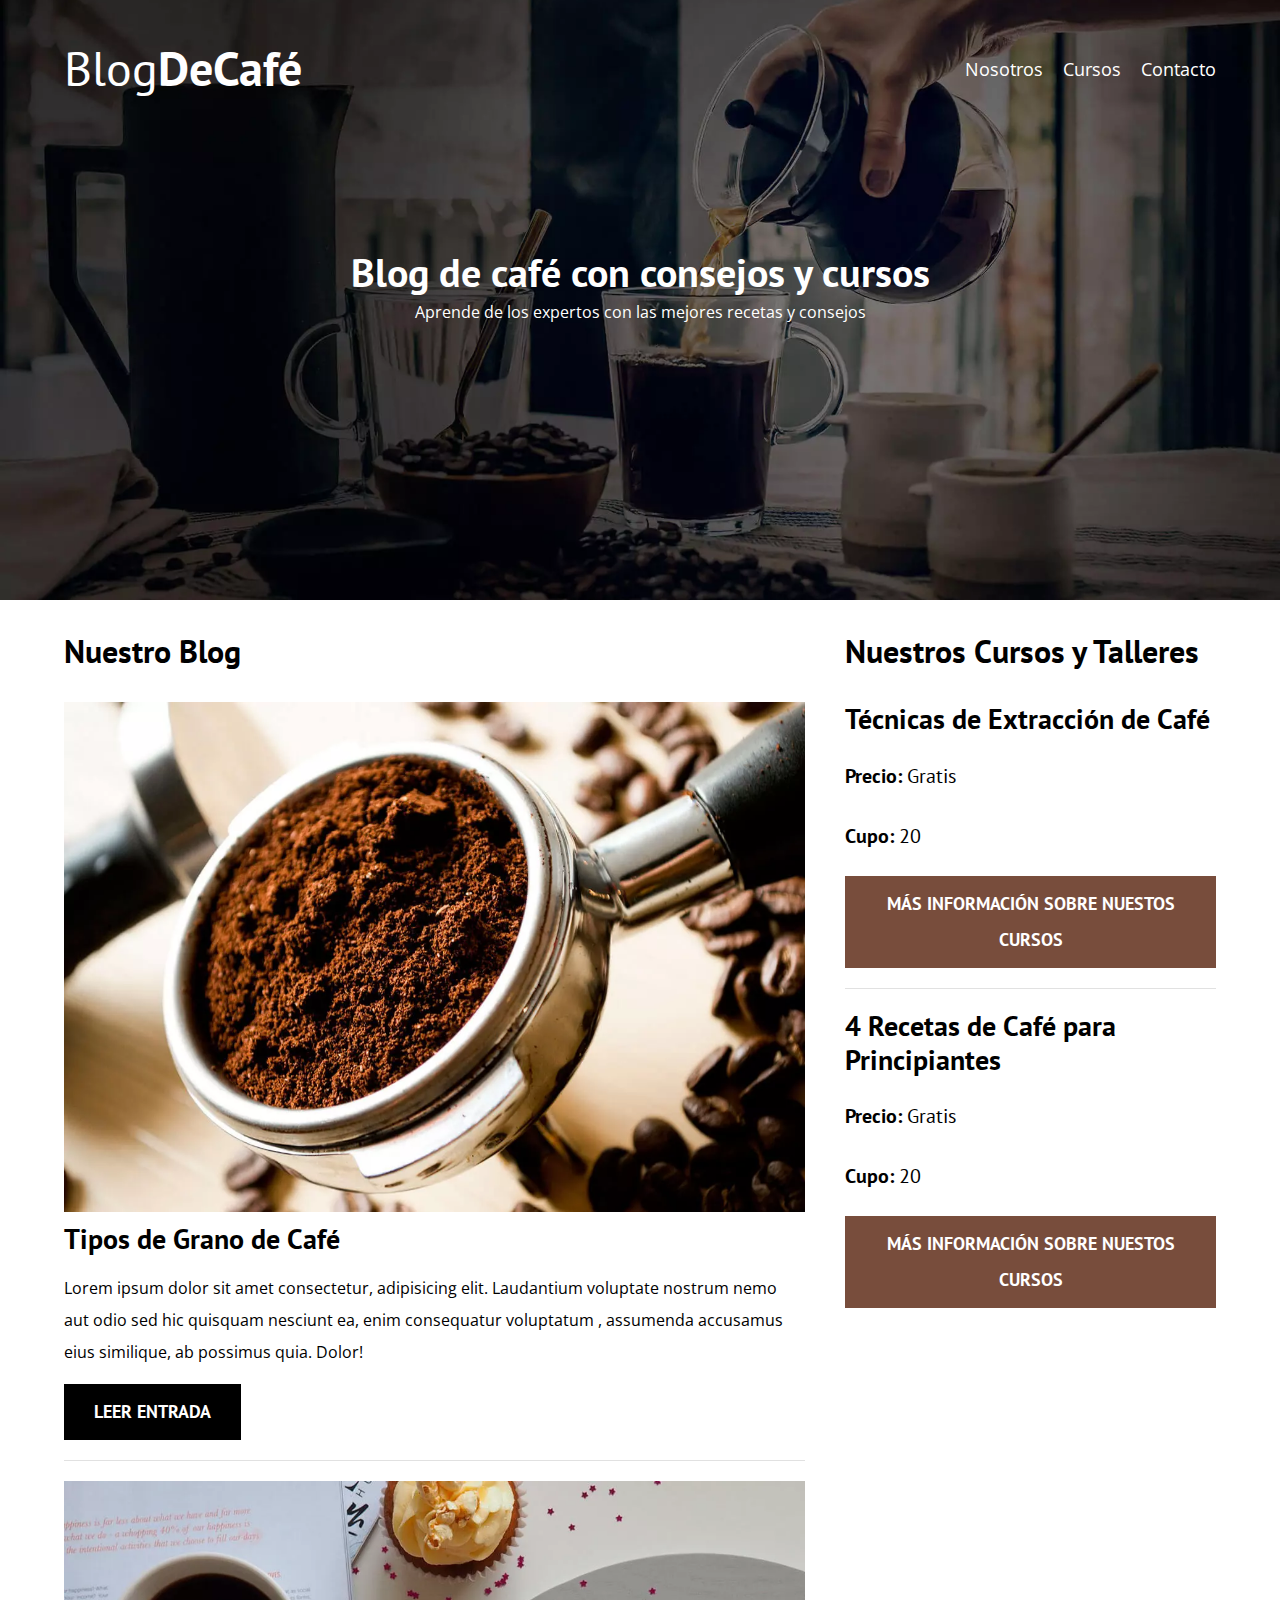
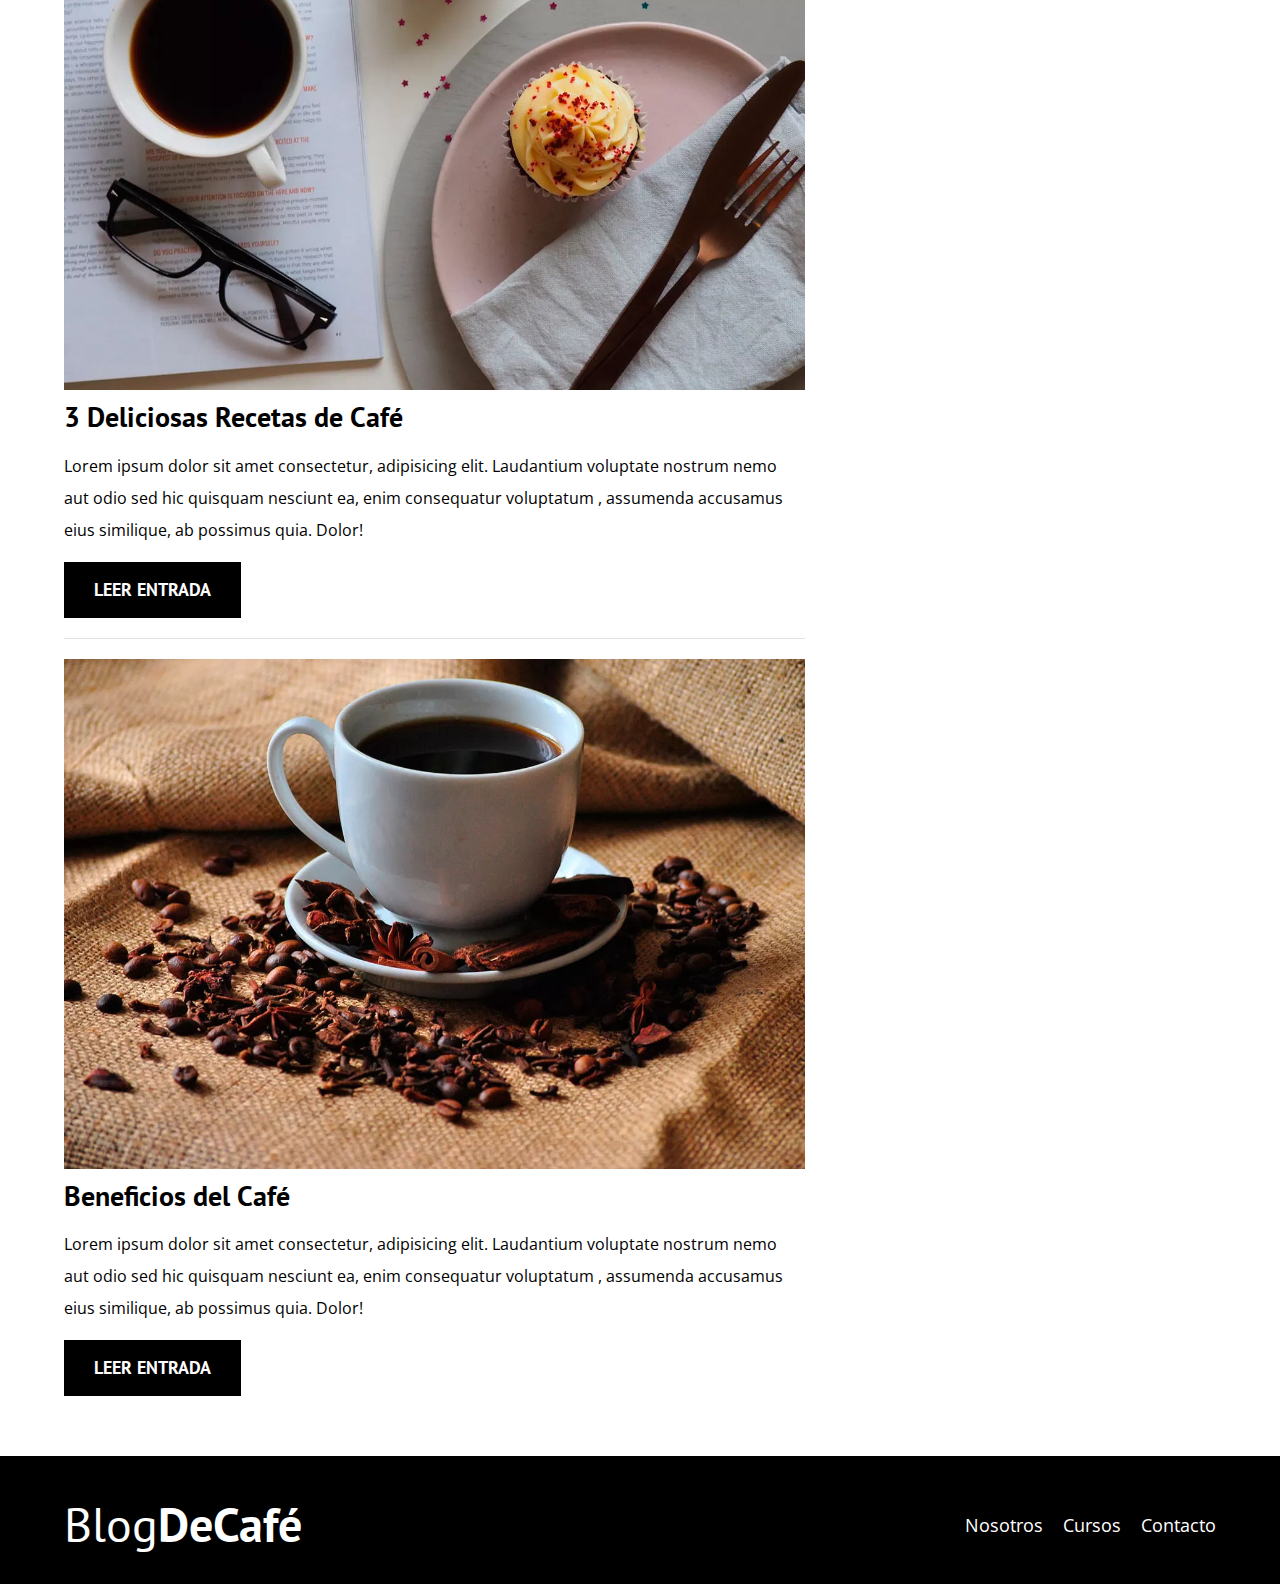
<file: index.html>
<!DOCTYPE html>
<html lang="en">

<head>
    <meta charset="UTF-8">
    <meta name="viewport" content="width=device-width, initial-scale=1.0">
    <title>BlogDeCafé</title>
    <meta name="description" content="Página web de blog de café">
    <link rel="stylesheet" href="css/normalize.css">
    <link rel="preconnect" href="https://fonts.googleapis.com">
    <link rel="preconnect" href="https://fonts.gstatic.com" crossorigin>

    <!--Prefetch-->
    <link rel="prefetch" href="nosotros.html" as="document">

    <!--Preload-->
    <link rel="preload" href="css/normalize.css" as="style">
    <link rel="stylesheet" href="css/normalize.css">

    <link rel="preload" href="https://fonts.googleapis.com/css2?family=Open+Sans&family=PT+Sans:ital,wght@0,700;1,400&display=swap" 
    crossorigin="crossorigin" as="font">
    <link href="https://fonts.googleapis.com/css2?family=Open+Sans&family=PT+Sans:ital,wght@0,700;1,400&display=swap"
    rel="stylesheet">

    <link rel="preload" href="css/style.css" as="style">
    <link rel="stylesheet" href="css/style.css">

</head>

<body>

    <header class="header">
        <div class="contenedor">
            <div class="barra">
                <a class="logo" href="index.html">
                    <h1 class="logo__nombre 
                    no-margin
                    centrar-texto">Blog<span class="logo__bold">DeCafé</span></h1>
                </a>

                <nav class="navegacion">
                    <a href="nosotros.html" class="navegacion__enlace">Nosotros</a>
                    <a href="cursos.html" class="navegacion__enlace">Cursos</a>
                    <a href="contacto.html" class="navegacion__enlace">Contacto</a>
                </nav>
            </div>
        </div>

        <div class="header__texto">
            <h2 class="no-margin">Blog de café con consejos y cursos</h2>
            <p class="no-margin">Aprende de los expertos con las mejores recetas y consejos</p>
        </div>
    </header>

    <div class="contenedor contenido-principal">
        <main class="blog">
            <h3>Nuestro Blog</h3>

            <article class="entrada">
                <div class="entrada__imagen">
                    <picture>
                        <source srcset="img/blog1.webp" type="image/webp" loading="lazy">
                        <img src="img/blog1.jpg" alt="imagen blog" loading="lazy">
                    </picture>    
                </div>

                <div class="entrada__contenido">
                    <h4 class="no-margin">Tipos de Grano de Café</h4>
                    <p>Lorem ipsum dolor sit amet consectetur, adipisicing elit. Laudantium
                        voluptate nostrum nemo aut odio sed hic quisquam nesciunt ea, enim consequatur voluptatum
                        , assumenda accusamus eius similique, ab possimus quia. Dolor!</p>
                    <a href="entrada.html" class="boton boton--primario">Leer Entrada</a>
                </div>
            </article>

            <article class="entrada">
                <div class="entrada__imagen">
                    <picture>
                        <source srcset="img/blog2.webp" type="image/webp" loading="lazy">
                        <img src="img/blog2.jpg" alt="imagen blog" loading="lazy">
                    </picture> 
                </div>

                <div class="entrada__contenido">
                    <h4 class="no-margin">3 Deliciosas Recetas de Café</h4>
                    <p>Lorem ipsum dolor sit amet consectetur, adipisicing elit. Laudantium
                        voluptate nostrum nemo aut odio sed hic quisquam nesciunt ea, enim consequatur voluptatum
                        , assumenda accusamus eius similique, ab possimus quia. Dolor!</p>
                    <a href="entrada.html" class="boton boton--primario">Leer Entrada</a>
                </div>
            </article>

            <article class="entrada">
                <div class="entrada__imagen">
                    <picture>
                        <source srcset="img/blog3.webp" type="image/webp" loading="lazy">
                        <img src="img/blog3.jpg" alt="imagen blog" loading="lazy">
                    </picture> 
                </div>

                <div class="entrada__contenido">
                    <h4 class="no-margin">Beneficios del Café</h4>
                    <p>Lorem ipsum dolor sit amet consectetur, adipisicing elit. Laudantium
                        voluptate nostrum nemo aut odio sed hic quisquam nesciunt ea, enim consequatur voluptatum
                        , assumenda accusamus eius similique, ab possimus quia. Dolor!</p>
                    <a href="entrada.html" class="boton boton--primario">Leer Entrada</a>
                </div>
            </article>
        </main>
        <aside class="sidebar">
            <h3>Nuestros Cursos y Talleres</h3>
            <ul class="cursos no-padding">
                <li class="widget-curso">
                    <h4 class="no-margin">Técnicas de Extracción de Café</h4>
                    <p class="widget-curso__label"> Precio:
                        <span class="widget-curso__info">Gratis</span>
                    </p>
                    <p class="widget-curso__label"> Cupo:
                        <span class="widget-curso__info">20</span>
                    </p>
                    <a href="entrada.html" class="boton boton--secundario">Más Información sobre nuestos cursos</a>
                </li>
                <li class="widget-curso">
                    <h4 class="no-margin">4 Recetas de Café para Principiantes</h4>
                    <p class="widget-curso__label"> Precio:
                        <span class="widget-curso__info">Gratis</span>
                    </p>
                    <p class="widget-curso__label"> Cupo:
                        <span class="widget-curso__info">20</span>
                    </p>
                    <a href="entrada.html" class="boton boton--secundario">Más Información sobre nuestos cursos</a>
                </li>
                
            </ul>
        </aside>
    </div>

    <footer class="footer">
        <div class="contenedor">
            <div class="barra">
                <a class="logo" href="index.html">
                    <h1 class="logo__nombre 
                    no-margin
                    centrar-texto">Blog<span class="logo__bold">DeCafé</span></h1>
                </a>

                <nav class="navegacion">
                    <a href="nosotros.html" class="navegacion__enlace">Nosotros</a>
                    <a href="cursos.html" class="navegacion__enlace">Cursos</a>
                    <a href="contacto.html" class="navegacion__enlace">Contacto</a>
                </nav>
            </div>
        </div>
    </footer>

    <script src="js/modernizr.js"></script>

</body>

</html>
</file>
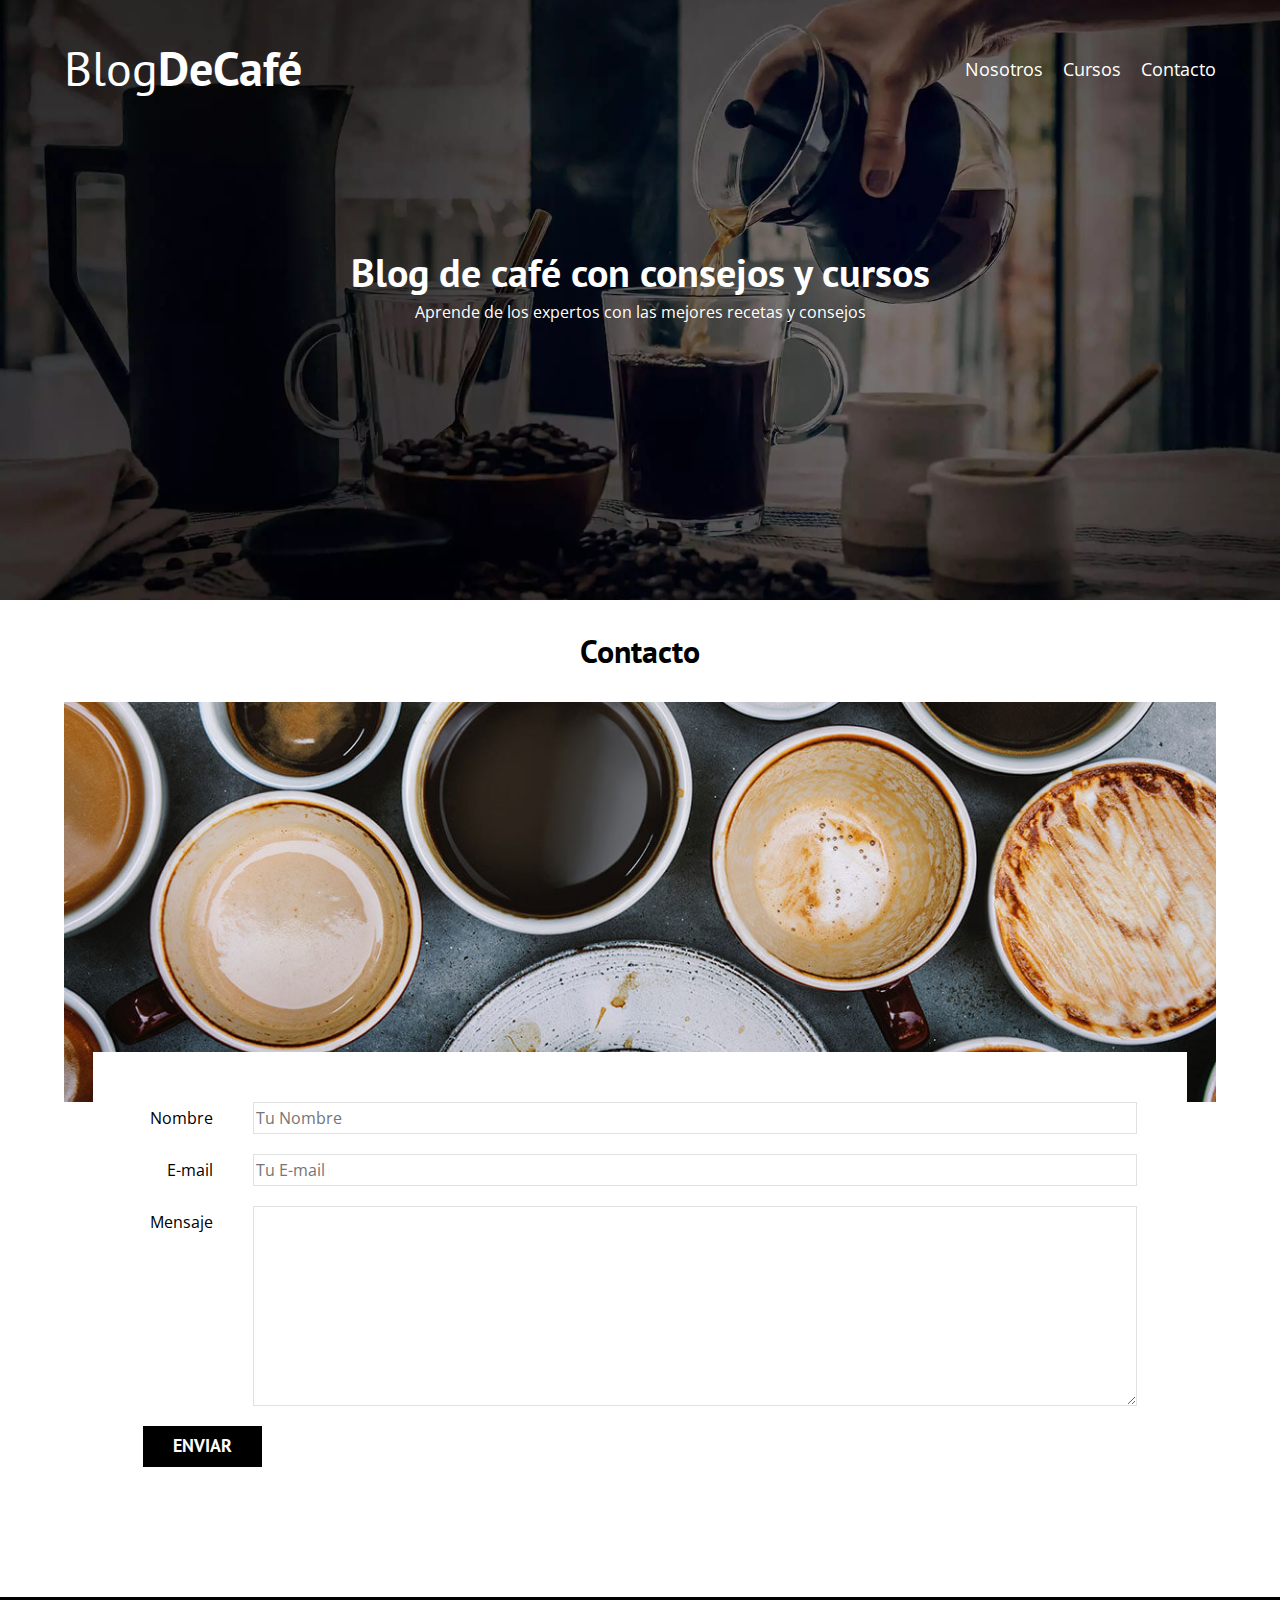
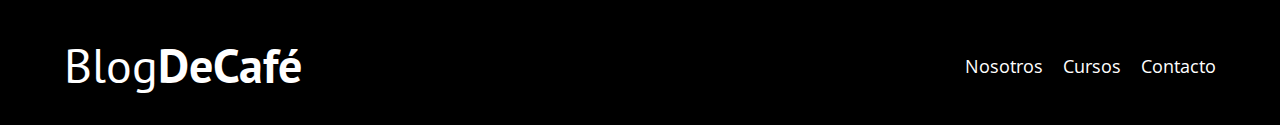
<file: contacto.html>
<!DOCTYPE html>
<html lang="en">

<head>
    <meta charset="UTF-8">
    <meta name="viewport" content="width=device-width, initial-scale=1.0">
    <title>BlogDeCafé</title>
    <link rel="stylesheet" href="css/normalize.css">
    <link rel="preconnect" href="https://fonts.googleapis.com">
    <link rel="preconnect" href="https://fonts.gstatic.com" crossorigin>
    <link href="https://fonts.googleapis.com/css2?family=Open+Sans&family=PT+Sans:ital,wght@0,700;1,400&display=swap"
        rel="stylesheet">
    <link rel="stylesheet" href="css/style.css">
</head>

<body>

    <header class="header">
        <div class="contenedor">
            <div class="barra">
                <a class="logo" href="index.html">
                    <h1 class="logo__nombre 
                    no-margin
                    centrar-texto">Blog<span class="logo__bold">DeCafé</span></h1>
                </a>

                <nav class="navegacion">
                    <a href="nosotros.html" class="navegacion__enlace">Nosotros</a>
                    <a href="cursos.html" class="navegacion__enlace">Cursos</a>
                    <a href="contacto.html" class="navegacion__enlace">Contacto</a>
                </nav>
            </div>
        </div>

        <div class="header__texto">
            <h2 class="no-margin">Blog de café con consejos y cursos</h2>
            <p class="no-margin">Aprende de los expertos con las mejores recetas y consejos</p>
        </div>
    </header>

    <main class="contenedor">
        <h3 class="centrar-texto">Contacto</h3>
        
        <div class="contacto-bg"></div>

        <form class="formulario">
            <div class="campo">
                <label class="campo__label" for="nombre">Nombre</label>
                <input class="campo__field" type="text" placeholder="Tu Nombre" id="nombre">
            </div>
            <div class="campo">
                <label class="campo__label" for="email">E-mail</label>
                <input class="campo__field" type="email" placeholder="Tu E-mail" id="email">
            </div>
            <div class="campo">
                <label class="campo__label" for="mensaje">Mensaje</label>
                <textarea class="campo__field campo__field--textarea" id="mensaje"></textarea>
            </div>

            <div class="campo">
                <input type="submit" value="Enviar" class="boton boton--primario">
            </div>
        </form>


    </main>

    <footer class="footer">
        <div class="contenedor">
            <div class="barra">
                <a class="logo" href="index.html">
                    <h1 class="logo__nombre 
                    no-margin
                    centrar-texto">Blog<span class="logo__bold">DeCafé</span></h1>
                </a>

                <nav class="navegacion">
                    <a href="nosotros.html" class="navegacion__enlace">Nosotros</a>
                    <a href="cursos.html" class="navegacion__enlace">Cursos</a>
                    <a href="contacto.html" class="navegacion__enlace">Contacto</a>
                </nav>
            </div>
        </div>
    </footer>

    <script src="js/modernizr.js"></script>

</body>

</html>
</file>
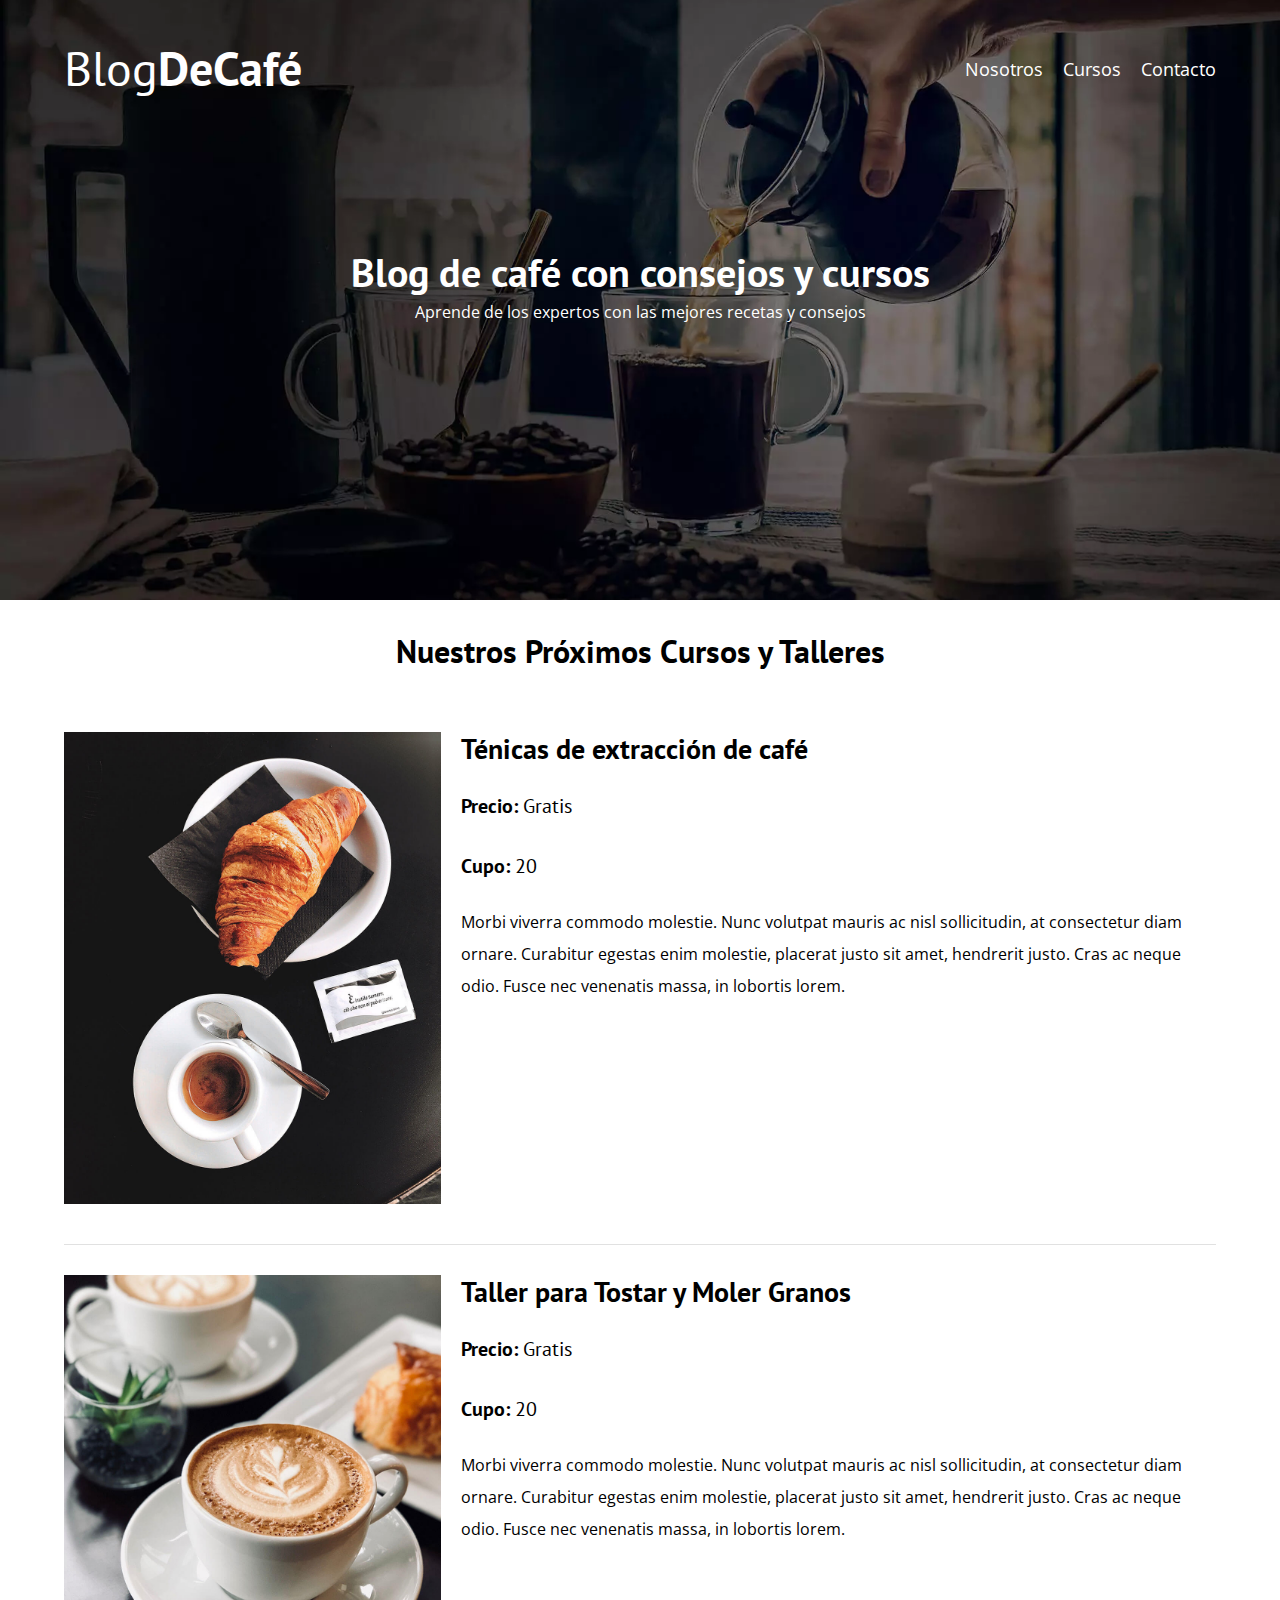
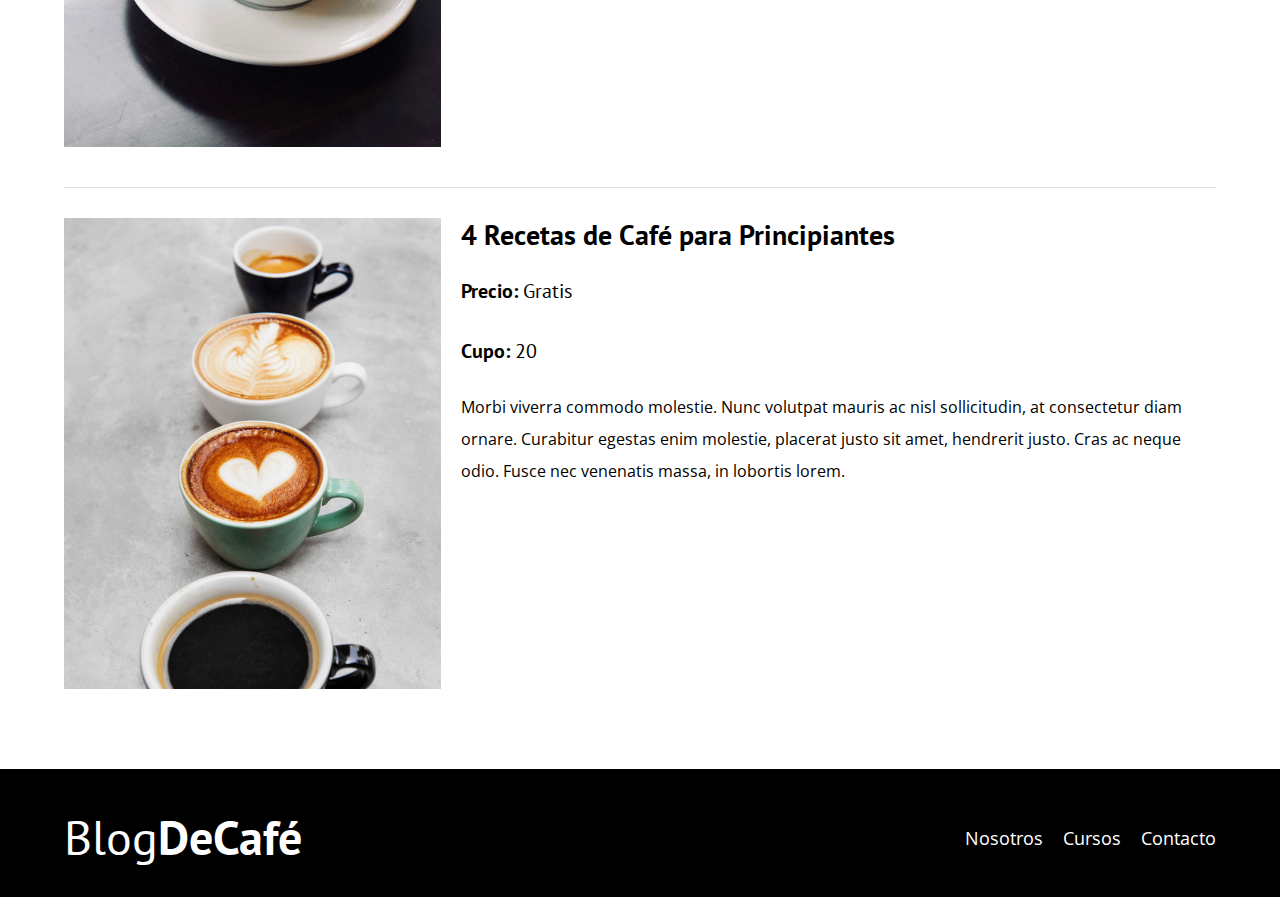
<file: cursos.html>
<!DOCTYPE html>
<html lang="en">

<head>
    <meta charset="UTF-8">
    <meta name="viewport" content="width=device-width, initial-scale=1.0">
    <title>BlogDeCafé</title>
    <link rel="stylesheet" href="css/normalize.css">
    <link rel="preconnect" href="https://fonts.googleapis.com">
    <link rel="preconnect" href="https://fonts.gstatic.com" crossorigin>
    <link href="https://fonts.googleapis.com/css2?family=Open+Sans&family=PT+Sans:ital,wght@0,700;1,400&display=swap"
        rel="stylesheet">
    <link rel="stylesheet" href="css/style.css">
</head>

<body>

    <header class="header">
        <div class="contenedor">
            <div class="barra">
                <a class="logo" href="index.html">
                    <h1 class="logo__nombre 
                    no-margin
                    centrar-texto">Blog<span class="logo__bold">DeCafé</span></h1>
                </a>

                <nav class="navegacion">
                    <a href="nosotros.html" class="navegacion__enlace">Nosotros</a>
                    <a href="cursos.html" class="navegacion__enlace">Cursos</a>
                    <a href="contacto.html" class="navegacion__enlace">Contacto</a>
                </nav>
            </div>
        </div>

        <div class="header__texto">
            <h2 class="no-margin">Blog de café con consejos y cursos</h2>
            <p class="no-margin">Aprende de los expertos con las mejores recetas y consejos</p>
        </div>
    </header>

    <main class="contenedor">
        <h3 class="centrar-texto">Nuestros Próximos Cursos y Talleres</h3>

        <div class="curso">
            <div class="curso__imagen">
                <img src="img/curso1.jpg" alt="Imagen del curso">
            </div>
            <div class="curso__informacion">
                <h4 class="no-margin">Ténicas de extracción de café</h4>
                <p class="widget-curso__label"> Precio:
                    <span class="widget-curso__info">Gratis</span>
                </p>
                <p class="widget-curso__label"> Cupo:
                    <span class="widget-curso__info">20</span>
                </p>
                <p class="curso__descripcion">
                    Morbi viverra commodo molestie. Nunc volutpat mauris ac nisl sollicitudin, at consectetur diam
                    ornare. Curabitur egestas enim molestie, placerat justo sit amet, hendrerit justo. Cras ac neque
                    odio. Fusce nec venenatis massa, in lobortis lorem.
                </p>
            </div> <!--.curso__informacion-->
        </div> <!--.curso-->
        <div class="curso">
            <div class="curso__imagen">
                <img src="img/curso2.jpg" alt="Imagen del curso">
            </div>
            <div class="curso__informacion">
                <h4 class="no-margin">Taller para Tostar y Moler Granos</h4>
                <p class="widget-curso__label"> Precio:
                    <span class="widget-curso__info">Gratis</span>
                </p>
                <p class="widget-curso__label"> Cupo:
                    <span class="widget-curso__info">20</span>
                </p>
                <p class="curso__descripcion">
                    Morbi viverra commodo molestie. Nunc volutpat mauris ac nisl sollicitudin, at consectetur diam
                    ornare. Curabitur egestas enim molestie, placerat justo sit amet, hendrerit justo. Cras ac neque
                    odio. Fusce nec venenatis massa, in lobortis lorem.
                </p>
            </div> <!--.curso__informacion-->
        </div> <!--.curso-->
        <div class="curso">
            <div class="curso__imagen">
                <img src="img/curso3.jpg" alt="Imagen del curso">
            </div>
            <div class="curso__informacion">
                <h4 class="no-margin">4 Recetas de Café para Principiantes</h4>
                <p class="widget-curso__label"> Precio:
                    <span class="widget-curso__info">Gratis</span>
                </p>
                <p class="widget-curso__label"> Cupo:
                    <span class="widget-curso__info">20</span>
                </p>
                <p class="curso__descripcion">
                    Morbi viverra commodo molestie. Nunc volutpat mauris ac nisl sollicitudin, at consectetur diam
                    ornare. Curabitur egestas enim molestie, placerat justo sit amet, hendrerit justo. Cras ac neque
                    odio. Fusce nec venenatis massa, in lobortis lorem.
                </p>
            </div> <!--.curso__informacion-->
        </div> <!--.curso-->


    </main>

    <footer class="footer">
        <div class="contenedor">
            <div class="barra">
                <a class="logo" href="index.html">
                    <h1 class="logo__nombre 
                    no-margin
                    centrar-texto">Blog<span class="logo__bold">DeCafé</span></h1>
                </a>

                <nav class="navegacion">
                    <a href="nosotros.html" class="navegacion__enlace">Nosotros</a>
                    <a href="cursos.html" class="navegacion__enlace">Cursos</a>
                    <a href="contacto.html" class="navegacion__enlace">Contacto</a>
                </nav>
            </div>
        </div>
    </footer>

    <script src="js/modernizr.js"></script>

</body>

</html>
</file>
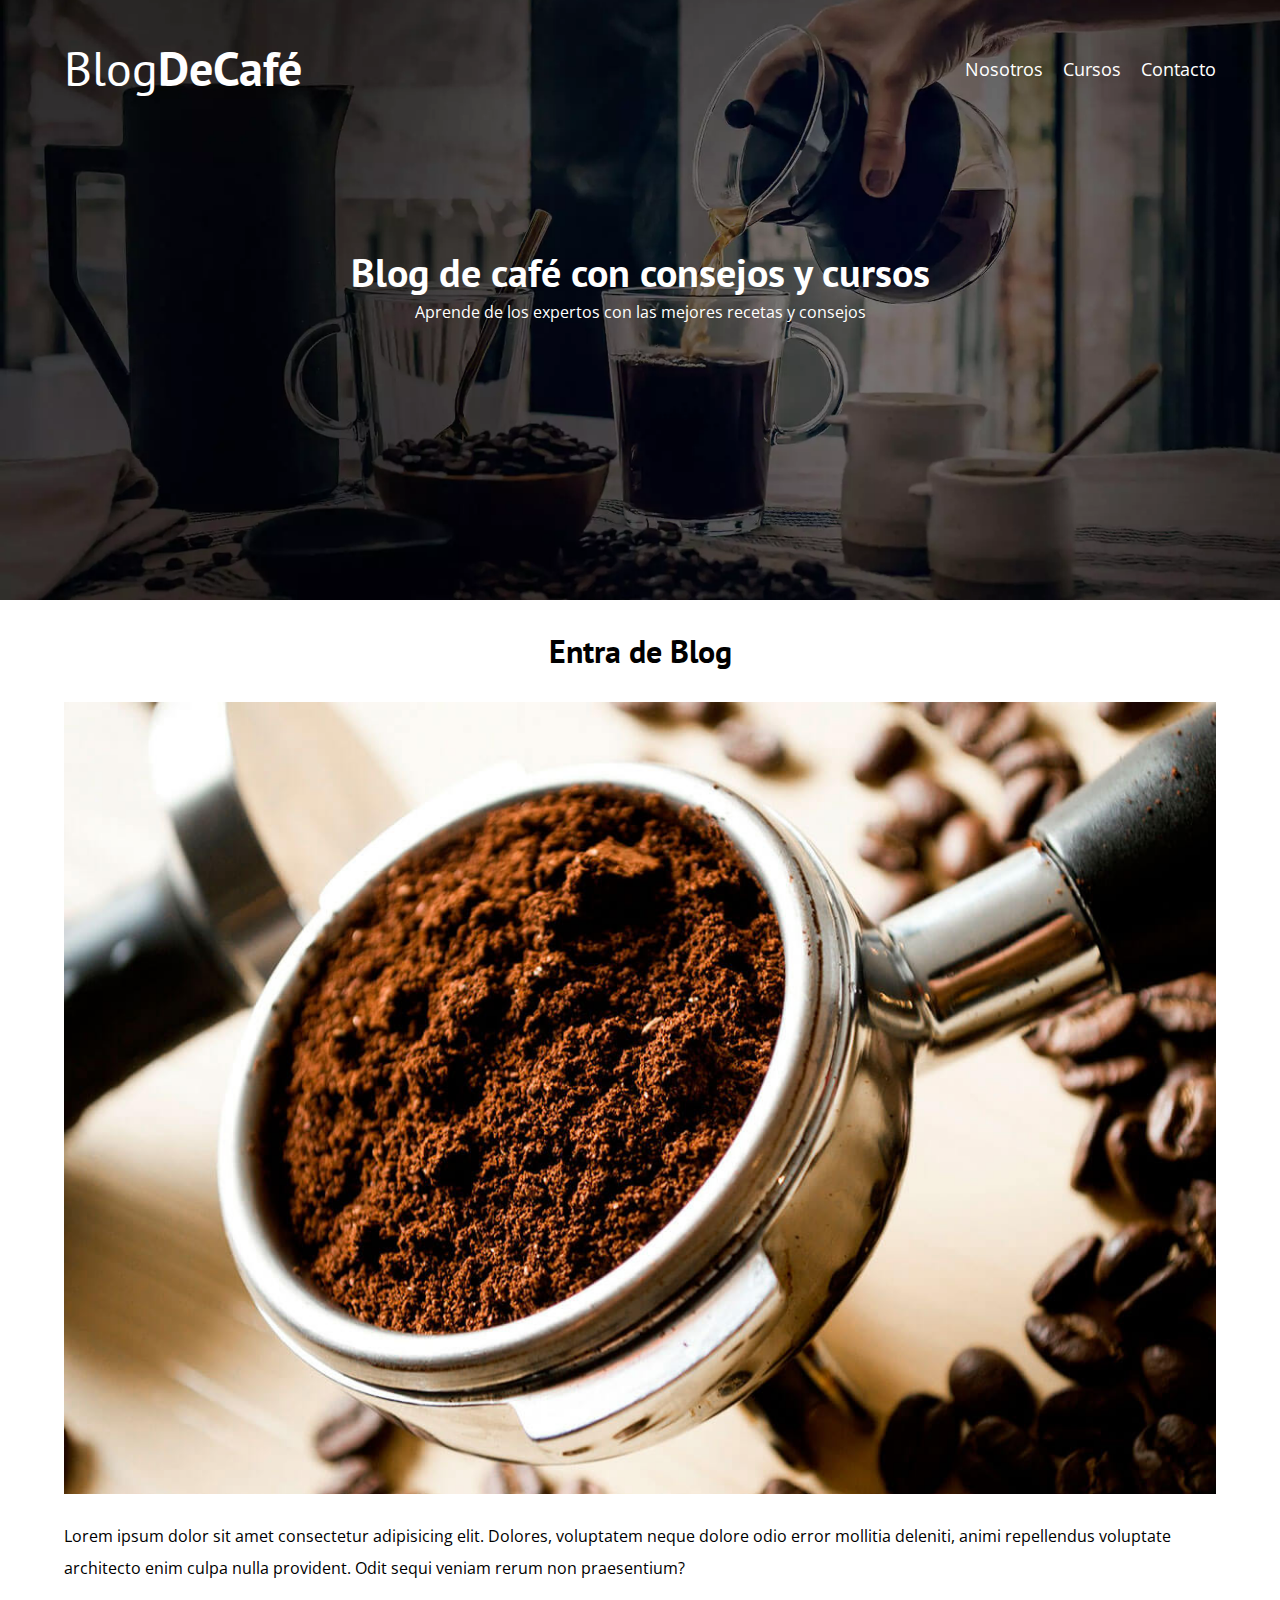
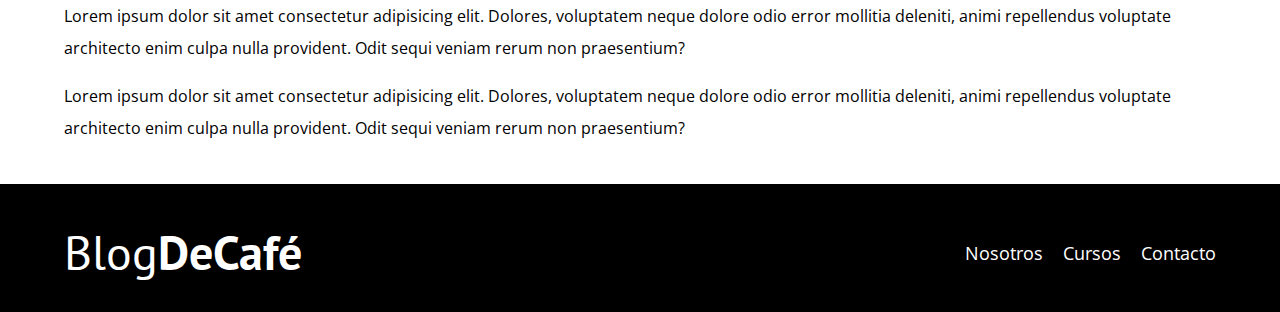
<file: entrada.html>
<!DOCTYPE html>
<html lang="en">

<head>
    <meta charset="UTF-8">
    <meta name="viewport" content="width=device-width, initial-scale=1.0">
    <title>BlogDeCafé</title>
    <link rel="stylesheet" href="css/normalize.css">
    <link rel="preconnect" href="https://fonts.googleapis.com">
    <link rel="preconnect" href="https://fonts.gstatic.com" crossorigin>
    <link href="https://fonts.googleapis.com/css2?family=Open+Sans&family=PT+Sans:ital,wght@0,700;1,400&display=swap"
        rel="stylesheet">
    <link rel="stylesheet" href="css/style.css">
</head>

<body>

    <header class="header">
        <div class="contenedor">
            <div class="barra">
                <a class="logo" href="index.html">
                    <h1 class="logo__nombre 
                    no-margin
                    centrar-texto">Blog<span class="logo__bold">DeCafé</span></h1>
                </a>

                <nav class="navegacion">
                    <a href="nosotros.html" class="navegacion__enlace">Nosotros</a>
                    <a href="cursos.html" class="navegacion__enlace">Cursos</a>
                    <a href="contacto.html" class="navegacion__enlace">Contacto</a>
                </nav>
            </div>
        </div>

        <div class="header__texto">
            <h2 class="no-margin">Blog de café con consejos y cursos</h2>
            <p class="no-margin">Aprende de los expertos con las mejores recetas y consejos</p>
        </div>
    </header>

    <main class="contenedor">
        <h3 class="centrar-texto">Entra de Blog</h3>

        <img src="img/blog1.jpg" alt="imagen del blog">

        <p>Lorem ipsum dolor sit amet consectetur adipisicing elit. Dolores, voluptatem neque dolore odio error mollitia
            deleniti, animi repellendus voluptate architecto enim culpa nulla provident. Odit sequi veniam rerum non
            praesentium?</p>
        <p>Lorem ipsum dolor sit amet consectetur adipisicing elit. Dolores, voluptatem neque dolore odio error mollitia
            deleniti, animi repellendus voluptate architecto enim culpa nulla provident. Odit sequi veniam rerum non
            praesentium?</p>
        <p>Lorem ipsum dolor sit amet consectetur adipisicing elit. Dolores, voluptatem neque dolore odio error mollitia
            deleniti, animi repellendus voluptate architecto enim culpa nulla provident. Odit sequi veniam rerum non
            praesentium?</p>

    </main>

    <footer class="footer">
        <div class="contenedor">
            <div class="barra">
                <a class="logo" href="index.html">
                    <h1 class="logo__nombre 
                    no-margin
                    centrar-texto">Blog<span class="logo__bold">DeCafé</span></h1>
                </a>

                <nav class="navegacion">
                    <a href="nosotros.html" class="navegacion__enlace">Nosotros</a>
                    <a href="cursos.html" class="navegacion__enlace">Cursos</a>
                    <a href="contacto.html" class="navegacion__enlace">Contacto</a>
                </nav>
            </div>
        </div>
    </footer>

    <script src="js/modernizr.js"></script>

</body>

</html>
</file>
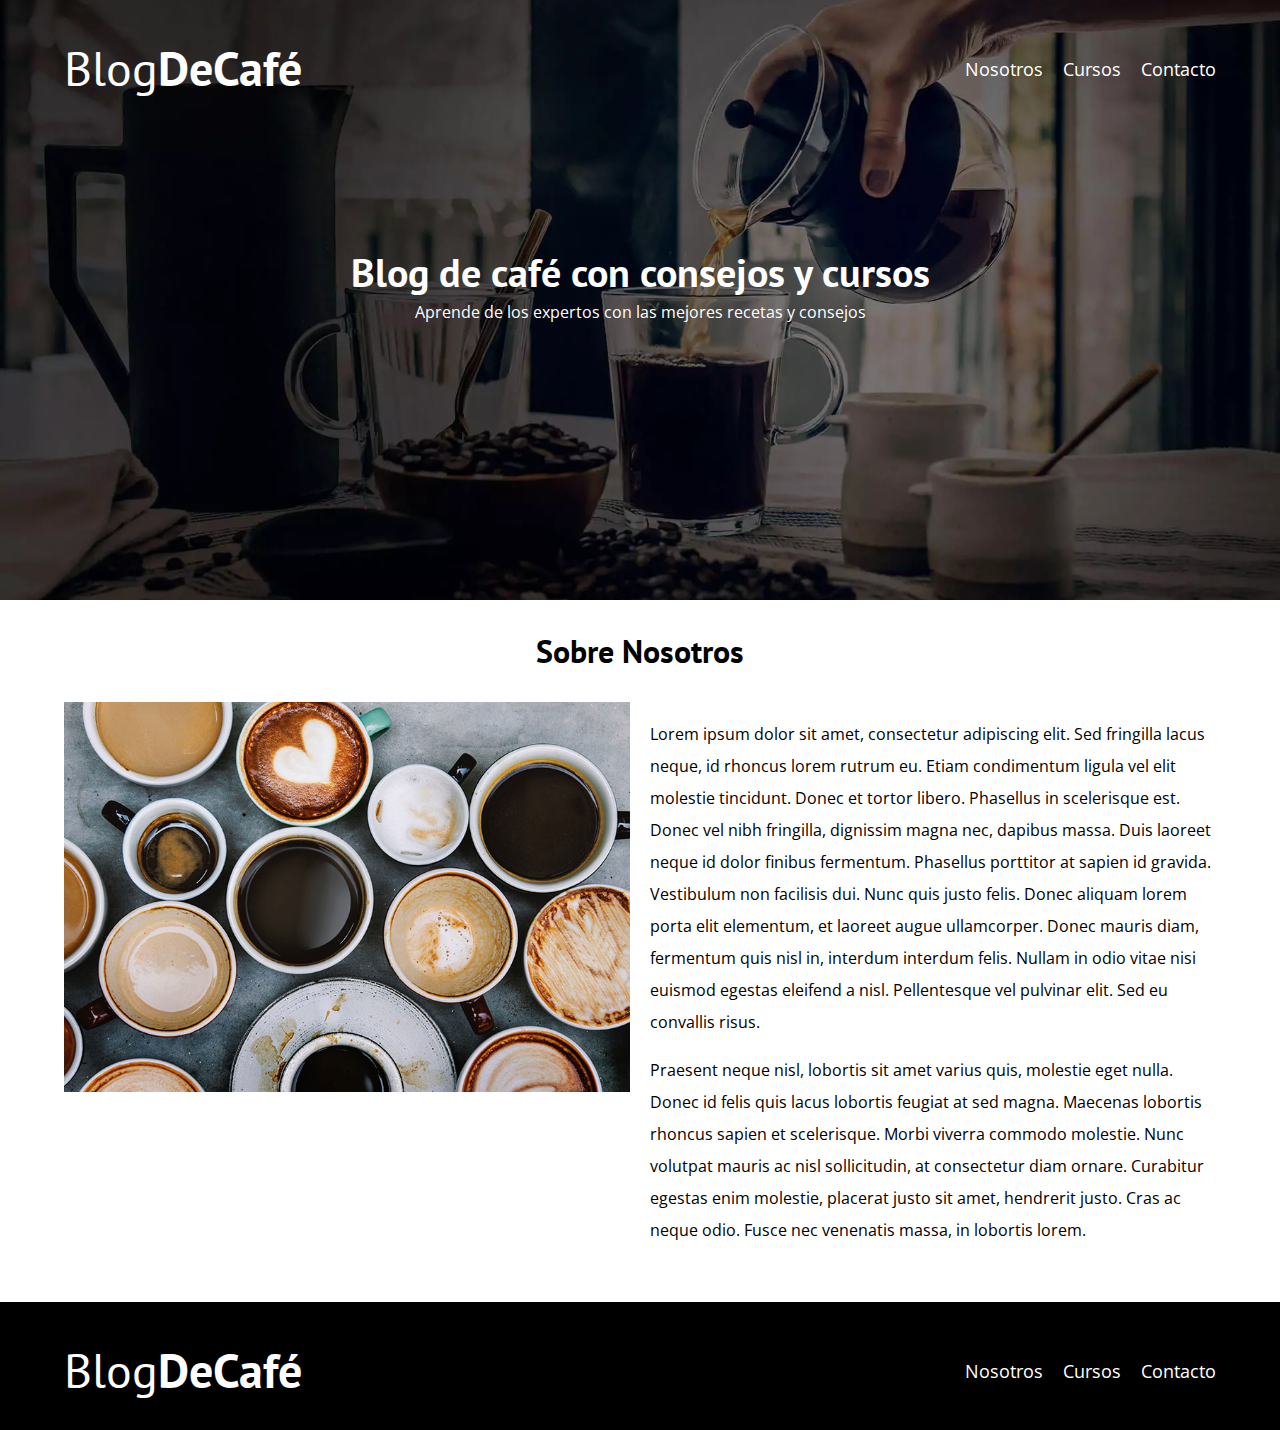
<file: nosotros.html>
<!DOCTYPE html>
<html lang="en">

<head>
    <meta charset="UTF-8">
    <meta name="viewport" content="width=device-width, initial-scale=1.0">
    <title>BlogDeCafé</title>
    <link rel="stylesheet" href="css/normalize.css">
    <link rel="preconnect" href="https://fonts.googleapis.com">
    <link rel="preconnect" href="https://fonts.gstatic.com" crossorigin>
    <link href="https://fonts.googleapis.com/css2?family=Open+Sans&family=PT+Sans:ital,wght@0,700;1,400&display=swap"
        rel="stylesheet">
    <link rel="stylesheet" href="css/style.css">
</head>

<body>

    <header class="header">
        <div class="contenedor">
            <div class="barra">
                <a class="logo" href="index.html">
                    <h1 class="logo__nombre 
                    no-margin
                    centrar-texto">Blog<span class="logo__bold">DeCafé</span></h1>
                </a>

                <nav class="navegacion">
                    <a href="nosotros.html" class="navegacion__enlace">Nosotros</a>
                    <a href="cursos.html" class="navegacion__enlace">Cursos</a>
                    <a href="contacto.html" class="navegacion__enlace">Contacto</a>
                </nav>
            </div>
        </div>

        <div class="header__texto">
            <h2 class="no-margin">Blog de café con consejos y cursos</h2>
            <p class="no-margin">Aprende de los expertos con las mejores recetas y consejos</p>
        </div>
    </header>

    <main class="contenedor">
        <h3 class="centrar-texto">Sobre Nosotros</h3>

        <div class="sobre-nosotros">
            <div class="sobre-nosotros__imagen">
                <img src="img/nosotros.jpg" alt="imagen nosotros">
            </div>

            <div class="sobre-nosotros__texto">
                <p>
                    Lorem ipsum dolor sit amet, consectetur adipiscing elit. Sed fringilla lacus neque, id rhoncus lorem
                    rutrum eu. Etiam condimentum ligula vel elit molestie tincidunt. Donec et tortor libero. Phasellus
                    in scelerisque est. Donec vel nibh fringilla, dignissim magna nec, dapibus massa. Duis laoreet neque
                    id dolor finibus fermentum. Phasellus porttitor at sapien id gravida. Vestibulum non facilisis dui.
                    Nunc quis justo felis. Donec aliquam lorem porta elit elementum, et laoreet augue ullamcorper. Donec
                    mauris diam, fermentum quis nisl in, interdum interdum felis. Nullam in odio vitae nisi euismod
                    egestas eleifend a nisl. Pellentesque vel pulvinar elit. Sed eu convallis risus.</p>
                <p>
                    Praesent neque nisl, lobortis sit amet varius quis, molestie eget nulla. Donec id felis quis lacus
                    lobortis feugiat at sed magna. Maecenas lobortis rhoncus sapien et scelerisque. Morbi viverra
                    commodo molestie. Nunc volutpat mauris ac nisl sollicitudin, at consectetur diam ornare. Curabitur
                    egestas enim molestie, placerat justo sit amet, hendrerit justo. Cras ac neque odio. Fusce nec
                    venenatis massa, in lobortis lorem.
                </p>
            </div>
        </div>
    </main>

    <footer class="footer">
        <div class="contenedor">
            <div class="barra">
                <a class="logo" href="index.html">
                    <h1 class="logo__nombre 
                    no-margin
                    centrar-texto">Blog<span class="logo__bold">DeCafé</span></h1>
                </a>

                <nav class="navegacion">
                    <a href="nosotros.html" class="navegacion__enlace">Nosotros</a>
                    <a href="cursos.html" class="navegacion__enlace">Cursos</a>
                    <a href="contacto.html" class="navegacion__enlace">Contacto</a>
                </nav>
            </div>
        </div>
    </footer>

    <script src="js/modernizr.js"></script>

</body>

</html>
</file>
<file: css/style.css>
:root {
    --fuenteHeading: 'PT Sans', sans-serif;
    --fuenteParrafos: 'Open Sans', sans-serif;

    --primario: #784d3c;
    --blanco: #ffffff;
    --negro: #000000;
    --gris: #e1e1e1;
}

html {
    box-sizing: border-box;
    font-size: 62.5%;
    /* 1 rem = 10px */
}

*,
*:before,
*:after {
    box-sizing: inherit;
}

body {
    font-family: var(--fuenteParrafos);
    font-size: 1.6rem;
    line-height: 2;
}

/**Gobales**/
.contenedor {
    max-width: 120rem;
    width: 90%;
    margin: 0 auto;
}

a {
    text-decoration: none;
}

h1,
h2,
h3,
h4 {
    font-family: var(--fuenteHeading);
    line-height: 1.2;
}

h1 {
    font-size: 4.8rem;
}

h2 {
    font-size: 4rem;
}

h3 {
    font-size: 3.2rem;
}

h4 {
    font-size: 2.8rem;
}

img {
    max-width: 100%;
}

/** Utilidades**/
.no-margin {
    margin: 0;
}

.no-padding {
    padding: 0;
}

.centrar-texto {
    text-align: center;
}

/**Header**/
.webp .header{
    background-image: url(../img/banner.webp);
}
.no-webp .header{
    background-image: url(../img/banner.jpg);
}
.header {
    height: 60rem;
    background-size: cover;
    background-repeat: no-repeat;
    background-position: center center;
}

.header__texto {
    text-align: center;
    color: var(--blanco);
    margin-top: 5rem;
}

@media (min-width: 768px) {
    .header__texto {
        margin-top: 15rem;
    }
}

.barra {
    padding-top: 4rem;
}

@media (min-width: 768px) {
    .barra {
        display: flex;
        justify-content: space-between;
        align-items: center;
    }

}

.logo {
    color: var(--blanco);
}

.logo__nombre {
    font-weight: 400;


}

.logo__bold {
    font-weight: 700;
}

@media (min-width: 768px) {
    .navegacion {
        display: flex;
        gap: 2rem;
    }
}

.navegacion__enlace {
    display: block;
    text-align: center;
    font-size: 1.8rem;
    color: var(--blanco);
}

@media (min-width: 768px) {
    .contenido-principal {
        display: grid;
        grid-template-columns: 2fr 1fr;
        column-gap: 4rem;
    }
}

.entrada {
    border-bottom: 1px solid var(--gris);
    margin-bottom: 2rem;
}

.entrada:last-of-type {
    border: none;
    margin-bottom: 0;
}

.boton {
    display: block;
    font-family: var(--fuenteHeading);
    color: var(--blanco);
    text-align: center;
    padding: 1rem 3rem;
    font-size: 1.8rem;
    text-transform: uppercase;
    font-weight: 700;
    margin-bottom: 2rem;
    border: none;

}

@media (min-width: 768px) {
    .boton {
        display: inline-block;
    }
}
.boton:hover{
    cursor: pointer;
}

.boton--primario {
    background-color: var(--negro);
}

.boton--secundario {
    background-color: var(--primario);
}

.cursos {
    list-style: none;
}

.widget-curso {
    border-bottom: 1px solid var(--gris);
    margin-bottom: 2rem;
}

.widget-curso:last-of-type {
    border: none;
    margin-bottom: 0;
}

.widget-curso__label {
    font-family: var(--fuenteHeading);
    font-weight: bold;

}

.widget-curso__info {
    font-weight: normal;
}

.widget-curso__label,
.widget-curso__info {
    font-size: 2rem;
}

.footer {
    background-color: var(--negro);
    padding-bottom: 3rem;
    margin-top: 4rem;
}

/**Sobre Nosotros**/
@media (min-width: 768px) {

    /* .sobre-nosotros{
        display: flex;
        gap: 2rem;

    }
    .sobre-nosotros__imagen,
    .sobre-nosotros__texto{
        flex-basis: 50%;
    } */
    .sobre-nosotros {
        display: grid;
        grid-template-columns: repeat(2, 1fr);
        column-gap: 2rem;
    }
}

/**Cursos**/
.curso {
    padding: 3rem 0;
    border-bottom: 1px solid var(--gris);
}

@media (min-width: 768px) {
    .curso {
        display: grid;
        grid-template-columns: 1fr 2fr;
        column-gap: 2rem;
    }

}

.curso:last-of-type {
    border: none;
}

.curso__label{
font-family: var(--fuenteHeading);
    font-weight: bold;

}

.curso__info{
    font-weight: normal;
}

.curso__label,
.curso__info{
    font-size: 2rem;
}

/**Contacto**/
.contacto-bg{
    background-image: url(../img/contacto.jpg);
    height: 40rem;
    background-size: cover;
    background-repeat: no-repeat;
}

.formulario{
    background-color: var(--blanco);
    margin: -5rem auto 0 auto;
    width: 95%;
    padding: 5rem;
}

.campo{
    display: flex;
    margin-bottom: 2rem;
    gap: 2rem;
}
.campo__label{
    flex: 0 0 9rem;
    text-align: right;
    padding-right: 2rem;

}
.campo__field{
    flex: 1;
    border: 1px solid var(--gris);
    overflow: auto;

}
.campo__field--textarea{
    height: 20rem;

}
</file>
